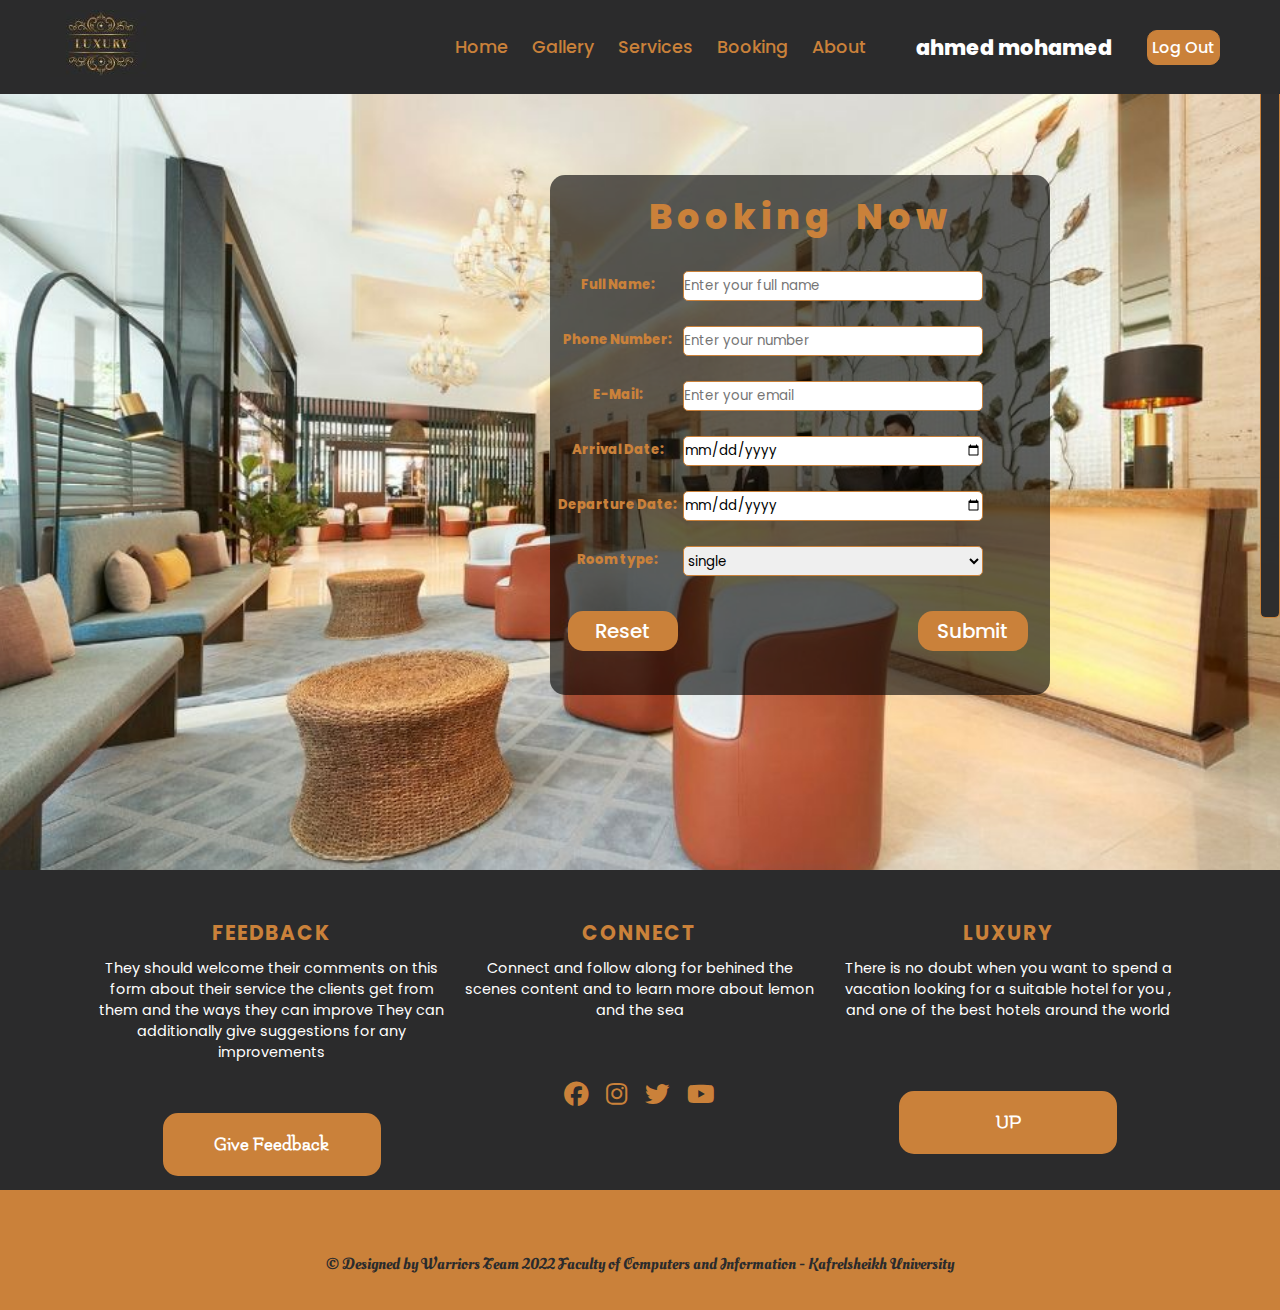
<file: booking.html>
<!DOCTYPE html>
<html lang="en">
  <head>
    <meta charset="UTF-8" />
    <meta name="viewport" content="width=device-width, initial-scale=1.0" />
    <link
      rel="stylesheet"
      href="https://cdnjs.cloudflare.com/ajax/libs/font-awesome/6.1.1/css/all.min.css"
    />
    <link rel="stylesheet" href="css/booking.css" />
    <title>Luxury</title>
  </head>
  <body>
    <header>
      <a class="logo" href="index.html"
        ><img src="images/logo.jpg" alt="Logo"
      /></a>
      <nav class="navigation">
        <a href="index.html">Home</a>
        <a href="index.html">Gallery</a>
        <a href="index.html">Services</a>
        <a href="#">Booking</a>
        <a href="about.html">About</a>
      </nav>
      <label class="user-name">ahmed mohamed</label>
      <button class="logout">Log Out</button></a>
    </header>
    <section class="master">
      <div class="container">
        <div class="booking-now">
          <div class="details">
            <h2>Booking Now</h2>
            <div class="booking-form">
              <form class="master-form">
                <div class="booking-form">
                  <label for="fname">Full Name: </label>
                  <input
                    type="text"
                    placeholder="Enter your full name"
                    id="fname"
                    class="fname"
                    name="fname"
                    required
                  />
                  <label for="number">Phone Number: </label>
                  <input
                    type="number"
                    placeholder="Enter your number"
                    id="number"
                    class="number"
                    name="number"
                    required
                  />
                  <label for="email">E-Mail: </label>
                  <input
                    type="email"
                    placeholder="Enter your email"
                    id="email"
                    class="email"
                    name="email"
                    required
                  />
                  <label for="arrival"> Arrival Date: </label>
                  <input
                    type="date"
                    placeholder="Enter your  Arrival date"
                    id="arrival"
                    class="arrival"
                    name="arrival"
                    required
                  />
                  <label for="departure"> Departure Date: </label>
                  <input
                    type="date"
                    placeholder="Enter your Departure date"
                    id="departure"
                    class="departure"
                    name="departure"
                    required
                  />
                  <label for="type">Room type:</label>
                  <select id="type" class="type">
                    <option value="single">single</option>
                    <option value="double">double</option>
                  </select>
                  <input class="reset" type="reset" value="Reset" />
                  <input class="submit" type="submit" value="Submit" />
                </div>
              </form>
            </div>
          </div>
        </div>
      </div>
    </section>
    <footer>
      <div class="footer-content">
        <h4>FEEDBACK</h4>
        <p>
          They should welcome their comments on this form about their service
          the clients get from them and the ways they can improve They can
          additionally give suggestions for any improvements
        </p>
        <div class="btn">
          <a class="feedback" href="feedback.html" target="blank"
            >Give Feedback</a
          >
        </div>
      </div>
      <div class="social-icons">
        <h4>CONNECT</h4>
        <p class="texxxt">
          Connect and follow along for behined the scenes content and to learn
          more about lemon and the sea
        </p>
        <div class="icons">
          <a href="https://www.facebook.com" target="blank"
            ><i class="fa-brands fa-facebook"></i
          ></a>
          <a href="https://www.instagram.com" target="blank"
            ><i class="fa-brands fa-instagram"></i
          ></a>
          <a href="https://twitter.com" target="blank"
            ><i class="fa-brands fa-twitter"></i
          ></a>
          <a href="https://www.youtube.com" target="blank"
            ><i class="fa-brands fa-youtube"></i
          ></a>
        </div>
      </div>
      <div class="lurx">
        <h4>LUXURY</h4>
        <p>
          There is no doubt when you want to spend a vacation looking for a
          suitable hotel for you , and one of the best hotels around the world
        </p>
        <div class="btn">
          <a class="hommme" href="#">UP</a>
        </div>
      </div>
    </footer>
    <footer class="footer">
      <div class="text">
        <p>
          &copy; Designed by Warriors Team 2022 Faculty of Computers and
          Information - Kafrelsheikh University
        </p>
      </div>
    </footer>
    <script src="js/jquery-3.6.0.min.js"></script>
    <script src="js/jquery.nicescroll.js"></script>
    <script>
      $("html").niceScroll({
        cursorcolor: "#2b2b2c",
        cursorwidth: "20px",
        cursorborder: "1px solid #ca813a",
        cursorborderradius: "5px",
      });
    </script>
  </body>
</html>
</file>
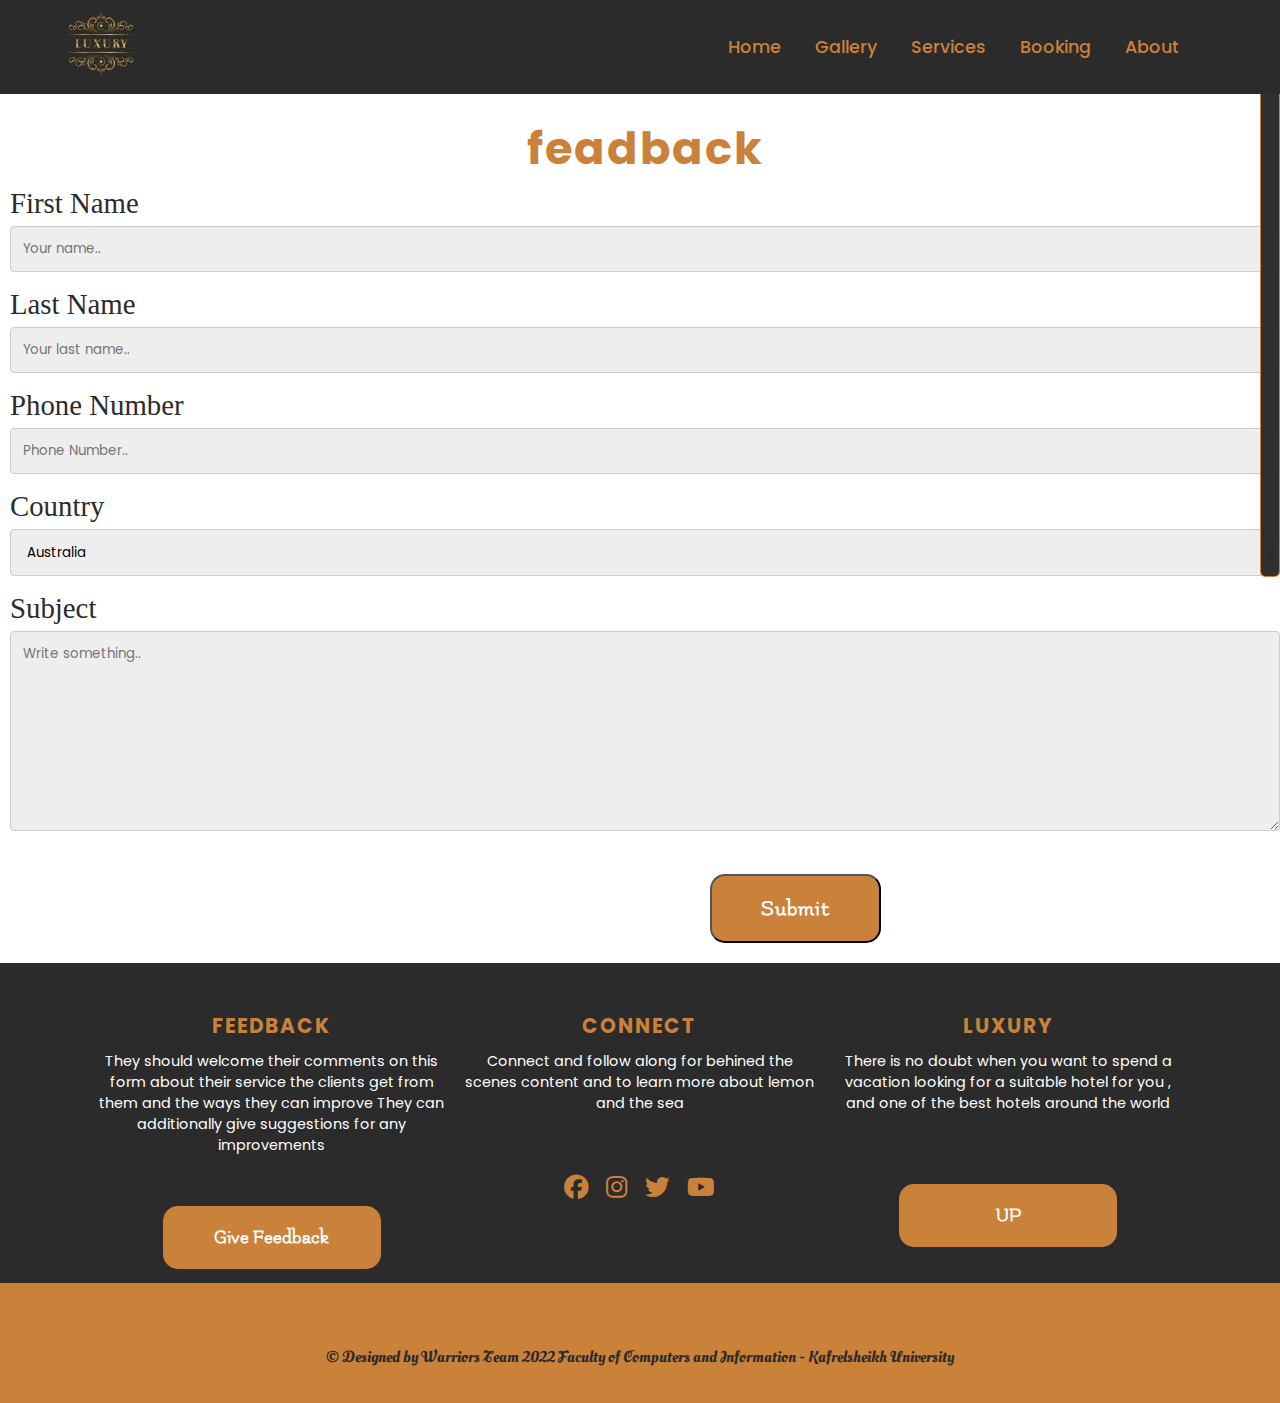
<file: feedback.html>
<!DOCTYPE html>
<html lang="en">
  <head>
    <meta charset="UTF-8" />
    <meta name="viewport" content="width=device-width, initial-scale=1.0" />
    <link
      rel="stylesheet"
      href="https://cdnjs.cloudflare.com/ajax/libs/font-awesome/6.1.1/css/all.min.css"
    />
    <link rel="stylesheet" href="css/feadback.css" />
    <title>Luxury</title>
  </head>
  <body>
    <header>
      <a class="logo" href="index.html"
        ><img src="images/logo.jpg" alt="Logo"
      /></a>
      <nav class="navigation">
        <a href="index.html">Home</a>
        <a href="index.html">Gallery</a>
        <a href="index.html">Services</a>
        <a href="booking.html">Booking</a>
        <a href="about.html">About</a>
      </nav>
    </header>
    <div class="container">
      <div class="feedback-form">
        <h3>feadback</h3>
        <label for="fname">First Name</label>
        <input
          type="text"
          id="fname"
          name="firstname"
          placeholder="Your name.."
        />
        <label for="lname">Last Name</label>
        <input
          type="text"
          id="lname"
          name="lastname"
          placeholder="Your last name.."
        />
        <label for="pnumber">Phone Number</label>
        <input
          type="text"
          id="pnumber"
          name="phone number"
          placeholder="Phone Number.."
        />
        <label for="country">Country</label>
        <select id="country" name="country">
          <option value="australia">Australia</option>
          <option value="canada">Canada</option>
          <option value="usa">USA</option>
          <option value="india">India</option>
          <option value="south africa">South Africa</option>
          <option value="russia">Russia</option>
          <option value="pakistan">Pakistan</option>
          <option value="bangladesh">Bangladesh</option>
          <option value="zimbawe">Zimbawe</option>
        </select>
        <label for="subject">Subject</label>
        <textarea
          id="subject"
          name="subject"
          placeholder="Write something.."
          style="height: 200px"
        ></textarea>
        <a href="feeback 2.html"
          ><input type="submit" class="button" value="Submit"
        /></a>
      </div>
    </div>
    <footer>
      <div class="footer-content">
        <h4>FEEDBACK</h4>
        <p>
          They should welcome their comments on this form about their service
          the clients get from them and the ways they can improve They can
          additionally give suggestions for any improvements
        </p>
        <div class="btn">
          <a class="feedback" href="#">Give Feedback</a>
        </div>
      </div>
      <div class="social-icons">
        <h4>CONNECT</h4>
        <p class="texxxt">
          Connect and follow along for behined the scenes content and to learn
          more about lemon and the sea
        </p>
        <div class="icons">
          <a href="https://www.facebook.com" target="blank"
            ><i class="fa-brands fa-facebook"></i
          ></a>
          <a href="https://www.instagram.com" target="blank"
            ><i class="fa-brands fa-instagram"></i
          ></a>
          <a href="https://twitter.com" target="blank"
            ><i class="fa-brands fa-twitter"></i
          ></a>
          <a href="https://www.youtube.com" target="blank"
            ><i class="fa-brands fa-youtube"></i
          ></a>
        </div>
      </div>
      <div class="lurx">
        <h4>LUXURY</h4>
        <p>
          There is no doubt when you want to spend a vacation looking for a
          suitable hotel for you , and one of the best hotels around the world
        </p>
        <div class="btn">
          <a class="hommme" href="#">UP</a>
        </div>
      </div>
    </footer>
    <footer class="footer">
      <div class="text">
        <p>
          &copy; Designed by Warriors Team 2022 Faculty of Computers and
          Information - Kafrelsheikh University
        </p>
      </div>
    </footer>
    <script src="js/jquery-3.6.0.min.js"></script>
    <script src="js/jquery.nicescroll.js"></script>
    <script>
      $("html").niceScroll({
        cursorcolor: "#2b2b2c",
        cursorwidth: "20px",
        cursorborder: "1px solid #ca813a",
        cursorborderradius: "5px",
      });
    </script>
  </body>
</html>
</file>
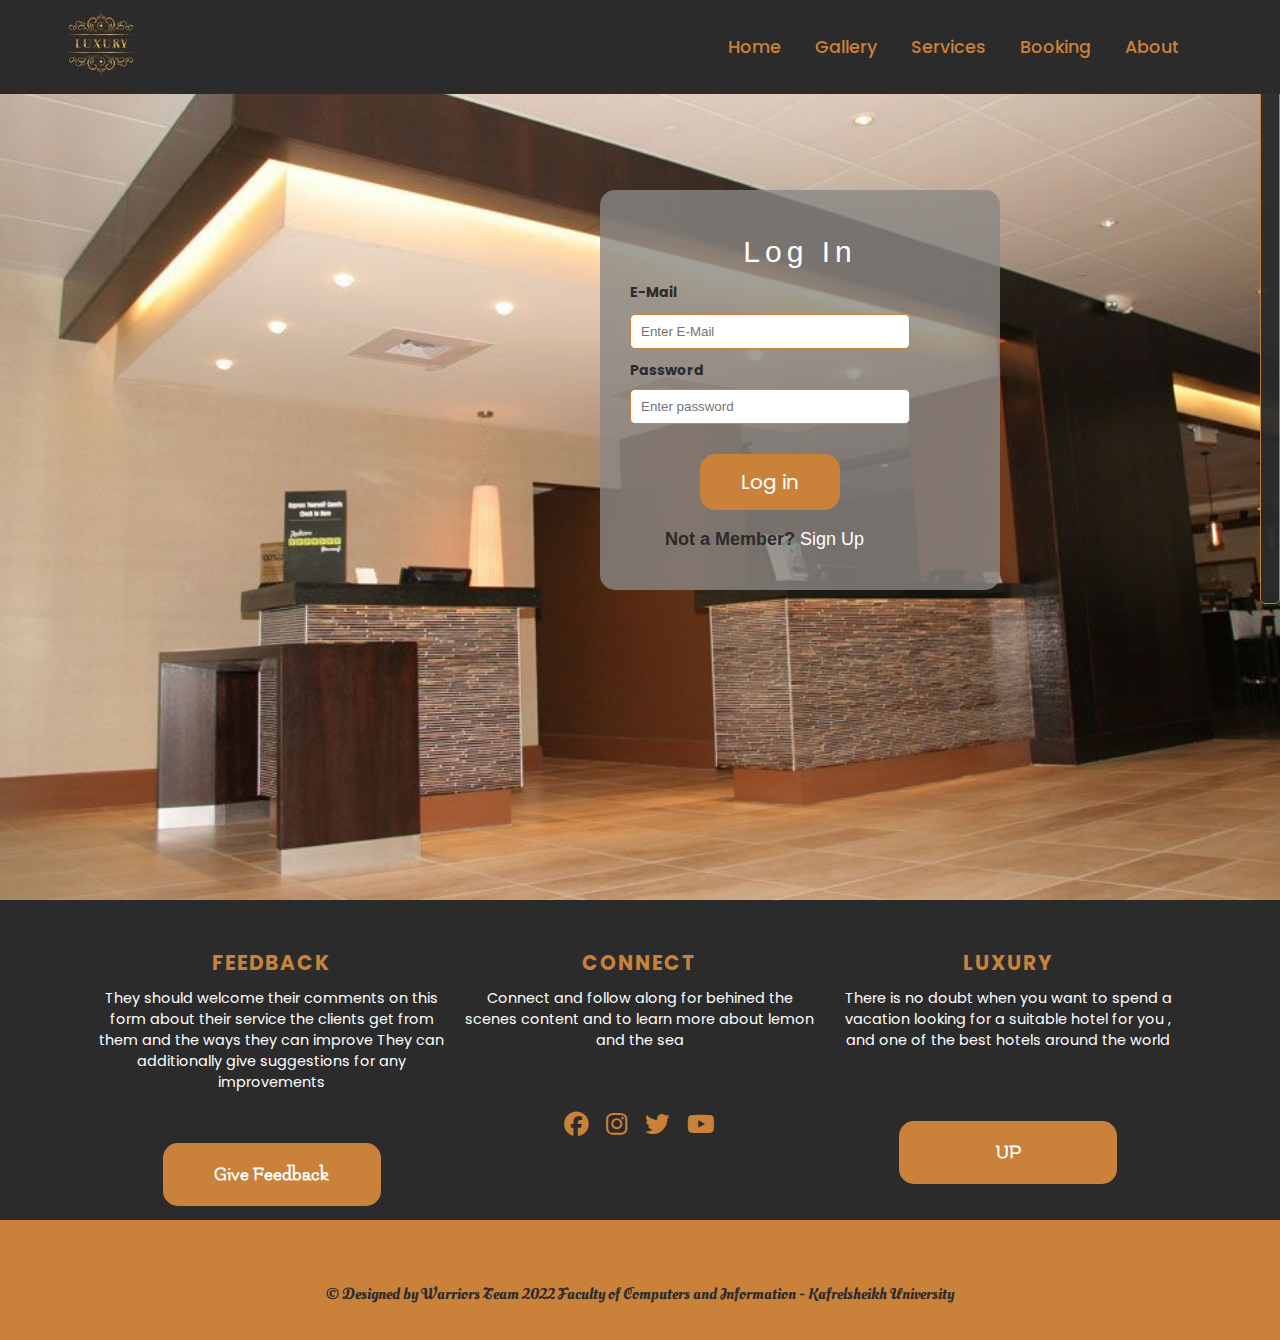
<file: login.html>
<!DOCTYPE html>
<html lang="en">
  <head>
    <meta charset="UTF-8" />
    <meta name="viewport" content="width=device-width, initial-scale=1.0" />
    <link
      rel="stylesheet"
      href="https://cdnjs.cloudflare.com/ajax/libs/font-awesome/6.1.1/css/all.min.css"
    />
    <link rel="stylesheet" href="css/login.css" />
    <title>Luxury</title>
  </head>
  <body>
    <header>
      <a class="logo" href="index.html"
        ><img src="images/logo.jpg" alt="Logo"
      /></a>
      <nav class="navigation">
        <a href="index.html">Home</a>
        <a href="index.html">Gallery</a>
        <a href="index.html">Services</a>
        <a href="booking.html">Booking</a>
        <a href="about.html">About</a>
      </nav>
    </header>
    <section class="class">
      <div class="loging">
        <div class="log">
          <h2>log in</h2>
          <div class="loging-form">
            <div class="logform">
              <label for="uname" class="label"><b>E-Mail</b></label>
              <input
                type="email"
                placeholder="Enter E-Mail"
                class="uname"
                name="uname"
                required
              />
              <label for="password" class="label"
                ><b class="pass">Password</b></label
              >
              <input
                type="password"
                placeholder="Enter password"
                class="password"
                name="password"
                required
              />
              <button type="submit" class="submit">Log in</button>
              <p>
                Not a Member?
                <span><a class="sign" href="signup.html">Sign Up</a></span>
              </p>
            </div>
          </div>
        </div>
      </div>
    </section>
    <footer>
      <div class="footer-content">
        <h4>FEEDBACK</h4>
        <p>
          They should welcome their comments on this form about their service
          the clients get from them and the ways they can improve They can
          additionally give suggestions for any improvements
        </p>
        <div class="btn">
          <a class="feedback" href="feedback.html" target="blank"
            >Give Feedback</a
          >
        </div>
      </div>
      <div class="social-icons">
        <h4>CONNECT</h4>
        <p class="texxxt">
          Connect and follow along for behined the scenes content and to learn
          more about lemon and the sea
        </p>
        <div class="icons">
          <a href="https://www.facebook.com" target="blank"
            ><i class="fa-brands fa-facebook"></i
          ></a>
          <a href="https://www.instagram.com" target="blank"
            ><i class="fa-brands fa-instagram"></i
          ></a>
          <a href="https://twitter.com" target="blank"
            ><i class="fa-brands fa-twitter"></i
          ></a>
          <a href="https://www.youtube.com" target="blank"
            ><i class="fa-brands fa-youtube"></i
          ></a>
        </div>
      </div>
      <div class="lurx">
        <h4>LUXURY</h4>
        <p>
          There is no doubt when you want to spend a vacation looking for a
          suitable hotel for you , and one of the best hotels around the world
        </p>
        <div class="btn">
          <a class="hommme" href="#">UP</a>
        </div>
      </div>
    </footer>
    <footer class="footer">
      <div class="text">
        <p>
          &copy; Designed by Warriors Team 2022 Faculty of Computers and
          Information - Kafrelsheikh University
        </p>
      </div>
    </footer>
    <script src="js/jquery-3.6.0.min.js"></script>
    <script src="js/jquery.nicescroll.js"></script>
    <script>
      $("html").niceScroll({
        cursorcolor: "#2b2b2c",
        cursorwidth: "20px",
        cursorborder: "1px solid #ca813a",
        cursorborderradius: "5px",
      });
    </script>
  </body>
</html>
</file>
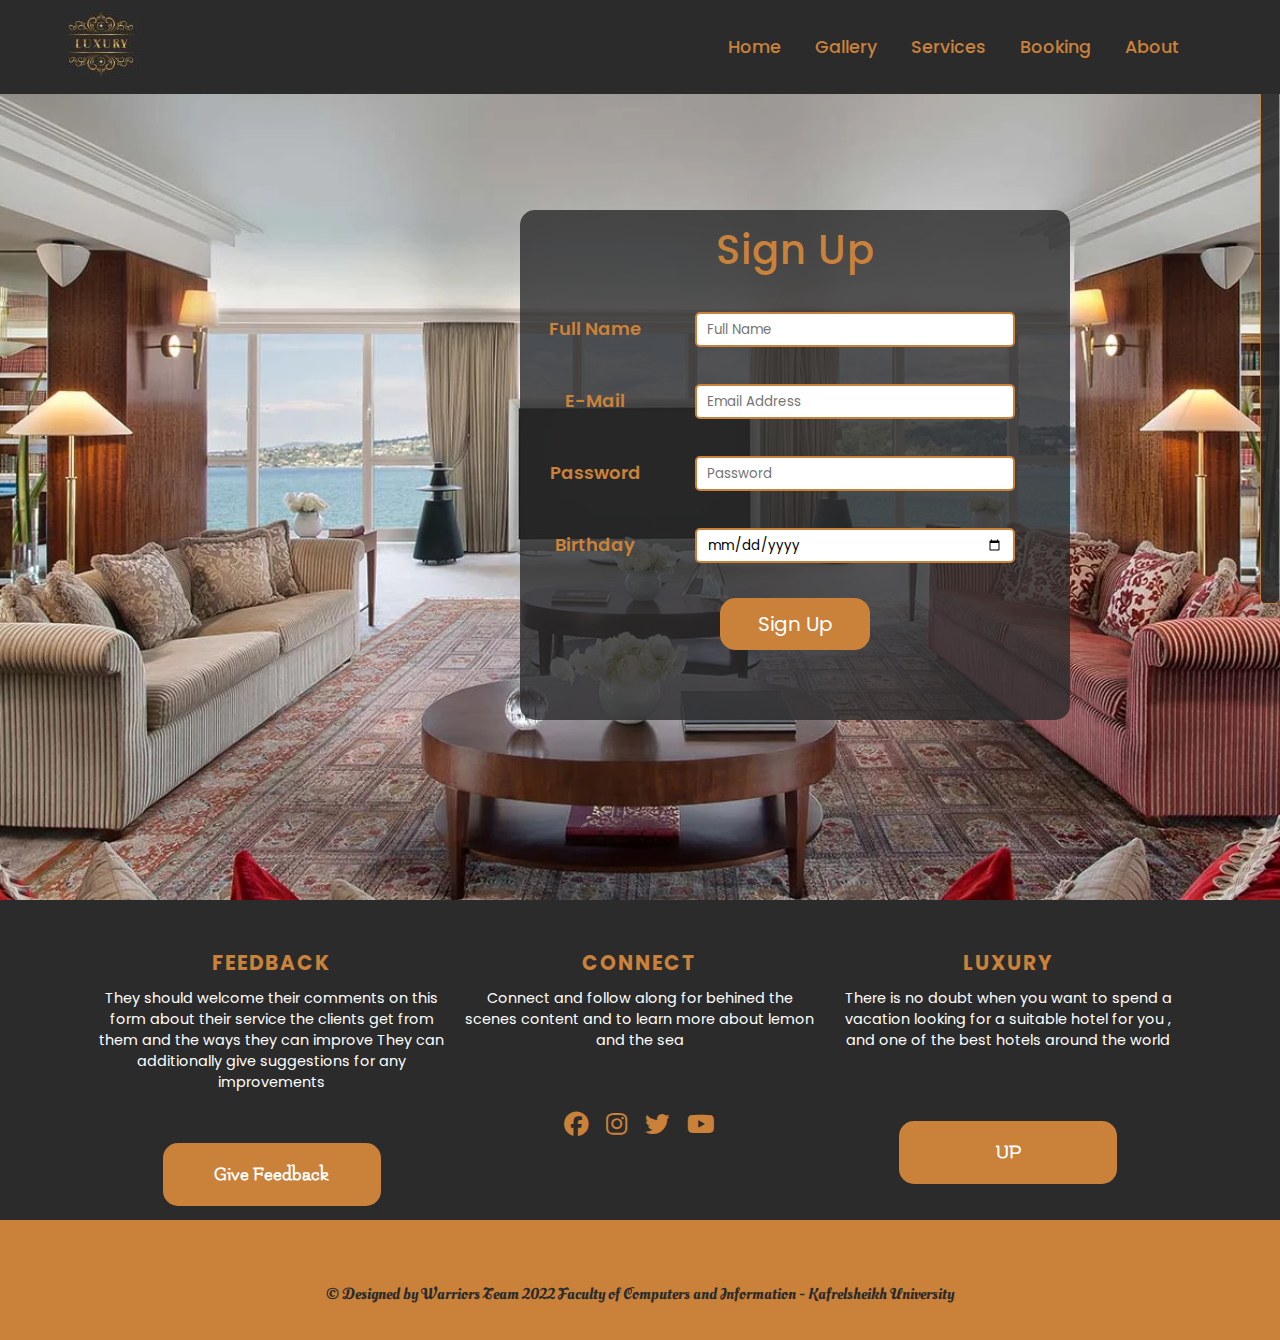
<file: signup.html>
<!DOCTYPE html>
<html lang="en">
  <head>
    <meta charset="UTF-8" />
    <meta name="viewport" content="width=device-width, initial-scale=1.0" />
    <link
      rel="stylesheet"
      href="https://cdnjs.cloudflare.com/ajax/libs/font-awesome/6.1.1/css/all.min.css"
    />
    <link rel="stylesheet" href="css/signup.css" />
    <title>Luxury</title>
  </head>
  <body>
    <header>
      <a class="logo" href="index.html"
        ><img src="images/logo.jpg" alt="Logo"
      /></a>
      <nav class="navigation">
        <a href="index.html">Home</a>
        <a href="index.html">Gallery</a>
        <a href="index.html">Services</a>
        <a href="booking.html">Booking</a>
        <a href="about.html">About</a>
      </nav>
    </header>
    <section class="sign-up">
      <div class="register">
        <h1>Sign Up</h1>
        <div class="form">
          <label for="fname">Full Name</label>
          <input
            type="text"
            id="fname"
            class="name"
            placeholder="Full Name"
            required
          />
          <label for="email">E-Mail</label>
          <input
            type="email"
            id="email"
            class="email"
            placeholder="Email Address"
            required
          />
          <label for="password">Password</label>
          <input
            type="password"
            id="password"
            class="password"
            placeholder="Password"
            required
          />
          <label for="date">Birthday</label>
          <input type="date" id="date" class="date" required />
          <button type="submit" class="submit">Sign Up</button>
        </div>
      </div>
    </section>
    <footer>
      <div class="footer-content">
        <h4>FEEDBACK</h4>
        <p>
          They should welcome their comments on this form about their service
          the clients get from them and the ways they can improve They can
          additionally give suggestions for any improvements
        </p>
        <div class="btn">
          <a class="feedback" href="feedback.html" target="blank"
            >Give Feedback</a
          >
        </div>
      </div>
      <div class="social-icons">
        <h4>CONNECT</h4>
        <p class="texxxt">
          Connect and follow along for behined the scenes content and to learn
          more about lemon and the sea
        </p>
        <div class="icons">
          <a href="https://www.facebook.com" target="blank"
            ><i class="fa-brands fa-facebook"></i
          ></a>
          <a href="https://www.instagram.com" target="blank"
            ><i class="fa-brands fa-instagram"></i
          ></a>
          <a href="https://twitter.com" target="blank"
            ><i class="fa-brands fa-twitter"></i
          ></a>
          <a href="https://www.youtube.com" target="blank"
            ><i class="fa-brands fa-youtube"></i
          ></a>
        </div>
      </div>
      <div class="lurx">
        <h4>LUXURY</h4>
        <p>
          There is no doubt when you want to spend a vacation looking for a
          suitable hotel for you , and one of the best hotels around the world
        </p>
        <div class="btn">
          <a class="hommme" href="#">UP</a>
        </div>
      </div>
    </footer>
    <footer class="footer">
      <div class="text">
        <p>
          &copy; Designed by Warriors Team 2022 Faculty of Computers and
          Information - Kafrelsheikh University
        </p>
      </div>
    </footer>
    <script src="js/jquery-3.6.0.min.js"></script>
    <script src="js/jquery.nicescroll.js"></script>
    <script>
      $("html").niceScroll({
        cursorcolor: "#2b2b2c",
        cursorwidth: "20px",
        cursorborder: "1px solid #ca813a",
        cursorborderradius: "5px",
      });
    </script>
  </body>
</html>
</file>
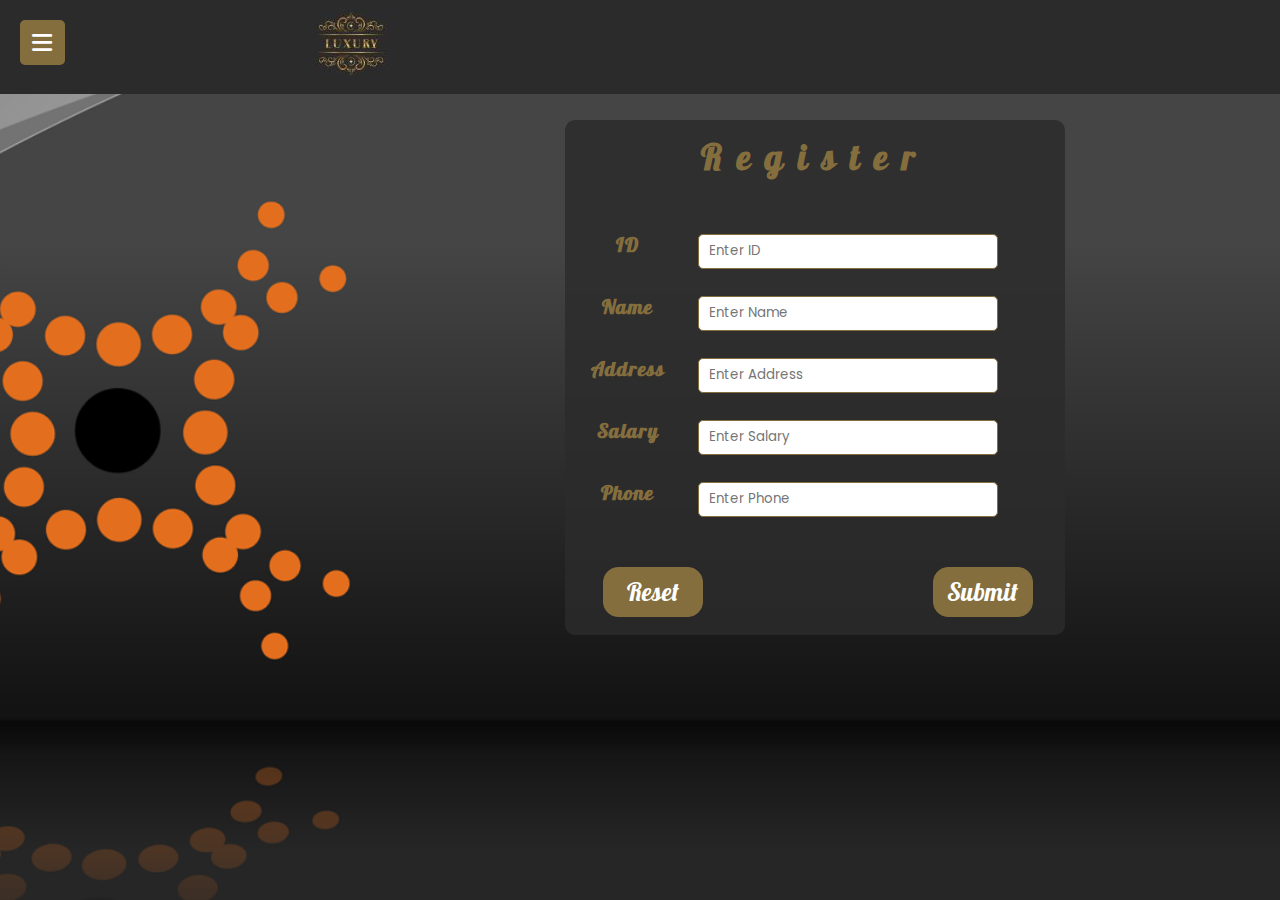
<file: admin/add.html>
<!DOCTYPE html>
<html lang="en">
  <head>
    <meta charset="UTF-8" />
    <meta name="viewport" content="width=device-width, initial-scale=1.0" />
    <link
      rel="stylesheet"
      href="https://cdnjs.cloudflare.com/ajax/libs/font-awesome/6.1.1/css/all.min.css"
    />
    <link rel="stylesheet" href="css/add.css" />
    <title>Luxury</title>
  </head>
  <body>
    <header>
      <a class="logo" href="admin.html"
        ><img src="images/logo.jpg" alt="Logo"
      /></a>
    </header>
    <div class="wrapper">
      <input type="checkbox" id="btn" hidden />
      <label for="btn" class="menu-btn">
        <i class="fas fa-bars"></i>
        <i class="fas fa-times"></i>
      </label>
      <nav id="sidebar">
        <div class="title">Luxury</div>
        <ul class="list-items">
          <li>
            <a href="clients.html"><i class="fa-solid fa-users"></i>Clients</a>
          </li>
          <li>
            <a href="employees.html"
              ><i class="fa-solid fa-user-tie"></i>Employees</a
            >
          </li>
          <li>
            <a href="feedback.html"
              ><i class="fa-solid fa-comment"></i>Feedback</a
            >
          </li>
          <div class="icons">
            <a href="https://www.facebook.com" target="blank"
              ><i class="fa-brands fa-facebook"></i
            ></a>
            <a href="https://www.instagram.com" target="blank"
              ><i class="fa-brands fa-instagram"></i
            ></a>
            <a href="https://twitter.com" target="blank"
              ><i class="fa-brands fa-twitter"></i
            ></a>
            <a href="https://www.youtube.com" target="blank"
              ><i class="fa-brands fa-youtube"></i
            ></a>
          </div>
        </ul>
      </nav>
    </div>
    <section class="class">
      <div class="container">
        <div class="booking-now">
          <div class="details">
            <h2>Register</h2>
            <div class="booking-form">
              <form class="master-form">
                <div class="booking-form">
                  <label for="id">ID</label>
                  <input
                    type="number"
                    placeholder="Enter ID"
                    id="id"
                    class="id"
                    name="id"
                    required
                  />
                  <label for="name">Name</label>
                  <input
                    type="text"
                    placeholder="Enter Name"
                    id="name"
                    class="name"
                    name="name"
                    required
                  />
                  <label for="address">Address</label>
                  <input
                    type="text"
                    placeholder="Enter Address"
                    id="address"
                    class="address"
                    name="address"
                    required
                  />
                  <label for="salary">Salary</label>
                  <input
                    type="number"
                    placeholder="Enter Salary"
                    id="salary"
                    class="salary"
                    name="salary"
                    required
                  />
                  <label for="phone">Phone</label>
                  <input
                    type="number"
                    placeholder="Enter Phone"
                    id="phone"
                    class="phone"
                    name="phone"
                    required
                  />
                  <input id="reset" class="reset" type="reset" value="Reset" />
                  <input
                    id="submit"
                    class="submit"
                    type="submit"
                    value="Submit"
                  />
                </div>
              </form>
            </div>
          </div>
        </div>
      </div>
    </section>
  </body>
</html>
</file>
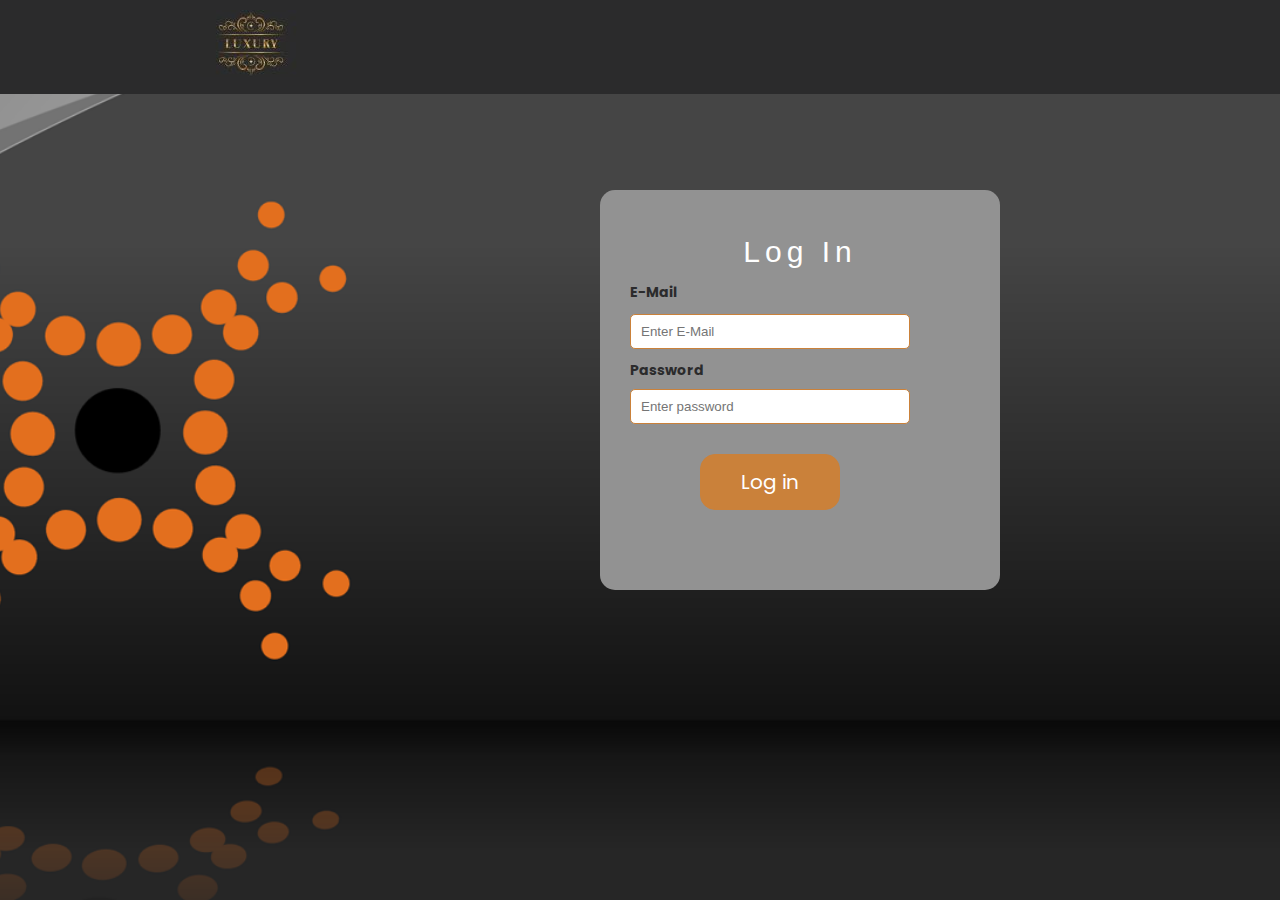
<file: admin/log_in.html>
<!DOCTYPE html>
<html lang="en">
  <head>
    <meta charset="UTF-8" />
    <meta name="viewport" content="width=device-width, initial-scale=1.0" />
    <link
      rel="stylesheet"
      href="https://cdnjs.cloudflare.com/ajax/libs/font-awesome/6.1.1/css/all.min.css"
    />
    <link rel="stylesheet" href="css/log_in.css" />
    <title>Luxury</title>
  </head>
  <body>
    <header>
      <a class="logo" href="#"><img src="images/logo.jpg" alt="Logo" /></a>
    </header>
    <section class="class">
      <div class="loging">
        <div class="log">
          <h2>log in</h2>
          <div class="loging-form">
            <div class="logform">
              <label for="uname" class="label"><b>E-Mail</b></label>
              <input
                type="email"
                placeholder="Enter E-Mail"
                class="uname"
                name="uname"
                required
              />
              <label for="password" class="label"
                ><b class="pass">Password</b></label
              >
              <input
                type="password"
                placeholder="Enter password"
                class="password"
                name="password"
                required
              />
              <button type="submit" class="submit">Log in</button>
            </div>
          </div>
        </div>
      </div>
    </section>
  </body>
</html>
</file>
<file: css/booking.css>
@import url("https://fonts.googleapis.com/css2?family=Cairo&family=Poppins:ital,wght@0,100;0,200;0,300;0,400;0,500;0,600;0,700;0,800;0,900;1,100;1,200;1,300;1,400;1,500;1,600;1,700;1,800;1,900&display=swap");
@import url("https://fonts.googleapis.com/css2?family=Flamenco:wght@300;400&family=Poppins:ital,wght@0,100;0,200;0,300;0,400;0,500;0,600;0,700;0,800;0,900;1,100;1,200;1,300;1,400;1,500;1,600;1,700;1,800;1,900&display=swap");
@import url("https://fonts.googleapis.com/css2?family=Flamenco:wght@300;400&family=Lobster&family=Oleo+Script+Swash+Caps:wght@400;700&family=Poppins:ital,wght@0,100;0,200;0,300;0,400;0,500;0,600;0,700;0,800;0,900;1,100;1,200;1,300;1,400;1,500;1,600;1,700;1,800;1,900&family=Rubik+Wet+Paint&display=swap");

* {
  font-family: "Poppins", sans-serif;
  margin: 0;
  padding: 0;
  box-sizing: border-box;
}

header {
  background-color: #2b2b2c;
  width: 100%;
  position: fixed;
  z-index: 999;
  display: flex;
  justify-content: space-between;
  align-items: center;
  padding: 10px 200px;
}

.logo {
  margin-left: -150px;
}

.navigation {
  margin-right: -115px;
}

.navigation a {
  text-decoration: none;
  color: #ca813a;
  font-size: 0.69em;
  font-weight: 500;
  padding: 10px;
}

.navigation a:hover {
  color: #fff;
}

.user-name {
  color: #fff;
  min-width: 133px;
  position: relative;
  font-size: 0.7em;
  left: 22px;
}

.logout {
  color: #fff;
  background: #ca813a;
  border: 1px solid #ca813a;
  border-radius: 10px;
  padding: 4px;
  font-weight: 500;
  font-size: 0.6em;
  margin-right: -195px;
}

section {
  padding: 100px;
}

.master {
  background-image: url(../images/booking.jpg);
  background-size: cover;
  background-position: center;
  background-attachment: fixed;
}

.booking-now {
  background: rgba(0, 0, 0, 0.61);
  border-radius: 15px;
  text-align: center;
  width: 400px;
  height: 450px;
  margin: 75px -65px;
}

.details h2 {
  font-size: 30px;
  font-weight: 800;
  color: #ca813a;
  margin-bottom: 0.8em;
  padding-top: 15px;
  word-spacing: 10px;
  letter-spacing: 5px;
}

.booking-form {
  width: 50%;
}

label {
  position: relative;
  left: 5px;
  color: #ca813a;
  font-weight: 800;
  font-size: 10px;
}

.fname,
.number,
.email,
.arrival,
.departure,
.type {
  border: 1px solid #ca813a;
  border-radius: 5px;
  margin-left: 10em;
  width: 215px;
  height: 25px;
  position: relative;
  bottom: 20px;
}

.reset,
.submit {
  position: relative;
  width: 80px;
  height: 40px;
  border: #ca813a;
  border-radius: 15px;
  color: white;
  font-size: 15px;
  font-weight: 500;
  background-color: #ca813a;
  transition: 0.7s ease;
}

.reset {
  left: 10px;
  top: 10px;
}

.submit {
  left: 285px;
  top: -30px;
}

.reset:hover,
.submit:hover {
  color: #ca813a;
  background-color: #fff;
  transform: scale(1.1);
}

footer {
  background-color: #2b2b2c;
  color: #fff;
  padding-top: 3em;
  display: flex;
  justify-content: center;
  text-align: center;
  width: 100%;
  height: 320px;
}

.footer-content,
.social-icons,
.lurx {
  width: 28%;
  margin-right: 10px;
  font-size: 0.6em;
}

.footer-content {
  margin-left: 10px;
}

footer h4 {
  color: #ca813a;
  letter-spacing: 2px;
  margin-bottom: 10px;
  font-size: 1em;
}

footer p {
  margin-bottom: 20px;
}

.feedback,
.hommme {
  font-family: "Flamenco", cursive;
  color: #fff;
  background-color: #ca813a;
  border: 2px solid #ca813a;
  text-decoration: none;
  font-size: 1.1em;
  font-weight: 600;
  display: inline-block;
  padding: 0.9375em 2.1875em;
  border-radius: 15px;
  width: 117px;
  margin-top: 20px;
  transition: 0.7s ease;
}

.feedback {
  margin-top: 30px;
}

.feedback:hover,
.hommme:hover {
  transform: scale(1.1);
  color: #ca813a;
  background-color: #fff;
}

.icons {
  display: inline-block;
}

footer .social-icons a {
  color: #ca813a;
  font-size: 1.7em;
  margin: 7px;
  display: inline-block;
  margin-top: 35px;
  transition: 0.7s ease;
}

footer .social-icons a:hover {
  color: #fff;
  transform: scale(1.1);
}

footer.footer {
  background-color: #ca813a;
  height: 120px;
  align-items: center;
}

.text p {
  color: #2b2b2c;
  font-family: "Oleo Script Swash Caps", cursive;
  font-size: 0.7em;
}

@media (max-width: 648px) {
  .logo {
    margin-left: -210px;
  }

  .navigation {
    margin-right: -20px;
  }

  .navigation a {
    padding: 3px;
  }
}

@media (min-width: 648px) and (max-width: 768px) {
  .navigation {
    margin-right: -20px;
  }

  .user-name {
    left: 25px;
  }

  .logout {
    margin-right: -180px;
  }

  .booking-now {
    margin: 75px 50px;
  }
}

@media (min-width: 768px) {
  .user-name {
    left: 95px;
  }

  .booking-now {
    margin: 75px 100px;
  }

  footer p {
    margin-bottom: 20px;
  }
}

@media (min-width: 992px) {
  .navigation {
    margin-right: -300px;
  }

  .navigation a {
    font-size: 1em;
  }

  .user-name {
    left: 155px;
    font-size: 1.1em;
  }

  .logout {
    font-size: 0.8em;
    margin-right: -175px;
  }

  .booking-now {
    width: 450px;
    height: 480px;
    margin: 75px 200px;
  }

  .details h2 {
    font-size: 33px;
  }

  label {
    font-size: 12px;
  }

  .fname,
  .number,
  .email,
  .arrival,
  .departure,
  .type {
    width: 270px;
    height: 28px;
    bottom: 25px;
  }

  .reset,
  .submit {
    width: 85px;
    font-size: 17px;
  }

  .submit {
    left: 325px;
  }

  .footer-content,
  .social-icons,
  .lurx {
    font-size: 0.8em;
  }

  footer h4 {
    font-size: 1.2em;
  }

  .feedback,
  .hommme {
    font-size: 1.3em;
    width: 181px;
    margin-top: 50px;
  }
  .feedback {
    margin-top: 30px;
  }

  .text p {
    font-size: 0.9em;
  }
}

@media (min-width: 1200px) {
  .navigation {
    margin-right: -515px;
  }

  .navigation a {
    font-size: 1.1em;
  }

  .user-name {
    left: 260px;
    font-size: 1.3em;
  }

  .logout {
    margin-right: -140px;
    font-size: 1em;
  }

  .booking-now {
    width: 500px;
    height: 520px;
    margin: 75px 450px;
  }

  .details h2 {
    font-size: 35px;
  }

  label {
    font-size: 13px;
  }

  .fname,
  .number,
  .email,
  .arrival,
  .departure,
  .type {
    width: 300px;
    height: 30px;
  }

  .reset,
  .submit {
    width: 110px;
    font-size: 20px;
  }

  .submit {
    left: 360px;
  }

  .footer-content,
  .social-icons,
  .lurx {
    font-size: 0.9em;
  }

  footer h4 {
    font-size: 1.4em;
  }

  .feedback,
  .hommme {
    font-size: 1.4em;
    width: 218px;
  }

  .text p {
    font-size: 1em;
  }
}
</file>
<file: css/feadback.css>
@import url("https://fonts.googleapis.com/css2?family=Cairo&family=Poppins:ital,wght@0,100;0,200;0,300;0,400;0,500;0,600;0,700;0,800;0,900;1,100;1,200;1,300;1,400;1,500;1,600;1,700;1,800;1,900&display=swap");
@import url("https://fonts.googleapis.com/css2?family=Flamenco:wght@300;400&family=Poppins:ital,wght@0,100;0,200;0,300;0,400;0,500;0,600;0,700;0,800;0,900;1,100;1,200;1,300;1,400;1,500;1,600;1,700;1,800;1,900&display=swap");
@import url("https://fonts.googleapis.com/css2?family=Flamenco:wght@300;400&family=Lobster&family=Oleo+Script+Swash+Caps:wght@400;700&family=Poppins:ital,wght@0,100;0,200;0,300;0,400;0,500;0,600;0,700;0,800;0,900;1,100;1,200;1,300;1,400;1,500;1,600;1,700;1,800;1,900&family=Rubik+Wet+Paint&display=swap");

* {
  font-family: "Poppins", sans-serif;
  margin: 0;
  padding: 0;
  box-sizing: border-box;
}

header {
  background-color: #2b2b2c;
  width: 100%;
  position: fixed;
  z-index: 999;
  display: flex;
  justify-content: space-between;
  align-items: center;
  padding: 10px 200px;
}

.logo {
  margin-left: -150px;
}

.navigation {
  margin-right: -115px;
}

.navigation a {
  text-decoration: none;
  color: #ca813a;
  font-size: 0.8em;
  font-weight: 500;
  padding: 15px;
}

.navigation a:hover {
  color: #fff;
}

section {
  padding: 100px;
}

.container {
  display: flex;
  padding-left: 10px;
}

.container h3 {
  display: flex;
  justify-content: center;
  color: #ca813a;
  font-size: 2.2em;
  letter-spacing: 2px;
  margin-top: 115px;
  margin-bottom: 5px;
}

label {
  font-size: 1.2em;
  color: #2b2b2c;
  font-family: ui-sans-serif;
}

input[type="text"],
select,
textarea {
  width: 100%;
  padding: 12px;
  border: 1px solid #ccc;
  border-radius: 4px;
  margin-top: 6px;
  margin-bottom: 16px;
  background-color: #eee;
}

input[type="submit"] {
  font-family: "Flamenco", cursive;
  color: #fff;
  background-color: #ca813a;
  padding: 0.9375em 2.1875em;
  letter-spacing: 1px;
  border-radius: 15px;
  margin: 20px 40px;
  font-weight: 600;
  font-size: 1em;
  margin-left: 170px;
  transition: 0.7s ease;
}

input[type="submit"]:hover {
  transform: scale(1.1);
  background-color: #2b2b2c;
}

footer {
  background-color: #2b2b2c;
  color: #fff;
  padding-top: 3em;
  display: flex;
  justify-content: center;
  text-align: center;
  width: 100%;
  height: 320px;
}

.footer-content,
.social-icons,
.lurx {
  width: 28%;
  margin-right: 10px;
  font-size: 0.6em;
}

.footer-content {
  margin-left: 10px;
}

footer h4 {
  color: #ca813a;
  letter-spacing: 2px;
  margin-bottom: 10px;
  font-size: 1em;
}

footer p {
  margin-bottom: 20px;
}

.feedback,
.hommme {
  font-family: "Flamenco", cursive;
  color: #fff;
  background-color: #ca813a;
  border: 2px solid #ca813a;
  text-decoration: none;
  font-size: 1.1em;
  font-weight: 600;
  display: inline-block;
  padding: 0.9375em 2.1875em;
  border-radius: 15px;
  width: 117px;
  margin-top: 20px;
  transition: 0.7s ease;
}

.feedback {
  margin-top: 30px;
}

.feedback:hover,
.hommme:hover {
  transform: scale(1.1);
  color: #ca813a;
  background-color: #fff;
}

.icons {
  display: inline-block;
}

footer .social-icons a {
  color: #ca813a;
  font-size: 1.7em;
  margin: 7px;
  display: inline-block;
  margin-top: 35px;
  transition: 0.7s ease;
}

footer .social-icons a:hover {
  color: #fff;
  transform: scale(1.1);
}

footer.footer {
  background-color: #ca813a;
  height: 120px;
  align-items: center;
}

.text p {
  color: #2b2b2c;
  font-family: "Oleo Script Swash Caps", cursive;
  font-size: 0.7em;
}

@media (max-width: 648px) {
  .navigation {
    margin-right: -175px;
  }

  .navigation a {
    padding: 3px;
  }
}

@media (min-width: 648px) and (max-width: 768px) {
  input[type="submit"] {
    margin-left: 255px;
  }
}

@media (min-width: 768px) {
  input[type="submit"] {
    margin-left: 300px;
  }

  footer p {
    margin-bottom: 20px;
  }
}

@media (min-width: 992px) {
  .navigation a {
    font-size: 1em;
  }

  .container h3 {
    font-size: 2.5em;
  }

  label {
    font-size: 1.5em;
  }

  input[type="submit"] {
    font-size: 1.2em;
    margin-left: 420px;
  }

  .footer-content,
  .social-icons,
  .lurx {
    font-size: 0.8em;
  }

  footer h4 {
    font-size: 1.2em;
  }

  .feedback,
  .hommme {
    font-size: 1.3em;
    width: 181px;
    margin-top: 50px;
  }

  .feedback {
    margin-top: 30px;
  }

  .text p {
    font-size: 0.9em;
  }
}

@media (min-width: 1200px) {
  .navigation a {
    font-size: 1.1em;
  }

  .container h3 {
    font-size: 2.8em;
  }

  label {
    font-size: 1.8em;
  }

  input[type="submit"] {
    font-size: 1.4em;
    margin-left: 700px;
  }

  .footer-content,
  .social-icons,
  .lurx {
    font-size: 0.9em;
  }

  footer h4 {
    font-size: 1.4em;
  }

  .feedback,
  .hommme {
    font-size: 1.4em;
    width: 218px;
  }

  .text p {
    font-size: 1em;
  }
}
</file>
<file: css/login.css>
@import url("https://fonts.googleapis.com/css2?family=Cairo&family=Poppins:ital,wght@0,100;0,200;0,300;0,400;0,500;0,600;0,700;0,800;0,900;1,100;1,200;1,300;1,400;1,500;1,600;1,700;1,800;1,900&display=swap");
@import url("https://fonts.googleapis.com/css2?family=Flamenco:wght@300;400&family=Poppins:ital,wght@0,100;0,200;0,300;0,400;0,500;0,600;0,700;0,800;0,900;1,100;1,200;1,300;1,400;1,500;1,600;1,700;1,800;1,900&display=swap");
@import url("https://fonts.googleapis.com/css2?family=Flamenco:wght@300;400&family=Lobster&family=Oleo+Script+Swash+Caps:wght@400;700&family=Poppins:ital,wght@0,100;0,200;0,300;0,400;0,500;0,600;0,700;0,800;0,900;1,100;1,200;1,300;1,400;1,500;1,600;1,700;1,800;1,900&family=Rubik+Wet+Paint&display=swap");

* {
  font-family: "Poppins", sans-serif;
  margin: 0;
  padding: 0;
  box-sizing: border-box;
}

header {
  background-color: #2b2b2c;
  width: 100%;
  position: fixed;
  z-index: 999;
  display: flex;
  justify-content: space-between;
  align-items: center;
  padding: 10px 200px;
}

.logo {
  margin-left: -150px;
}

.navigation {
  margin-right: -115px;
}

.navigation a {
  text-decoration: none;
  color: #ca813a;
  font-size: 0.8em;
  font-weight: 500;
  padding: 15px;
}

.navigation a:hover {
  color: #fff;
}

section {
  padding: 100px;
}

.class {
  min-height: 100vh;
  background-image: url(../images/login.jpg);
  background-size: cover;
  background-position: center;
  background-attachment: fixed;
}

.loging {
  padding: 2.8em 0;
  background: rgb(137 135 133 / 0.8);
  border-radius: 15px;
  margin-top: 90px;
  margin-left: 450px;
  width: 300px;
}

.log h2 {
  text-align: center;
  color: #fff;
  text-transform: capitalize;
  letter-spacing: 5px;
  margin-bottom: 50px;
  font-size: 20px;
  font-weight: 500;
  font-family: "Trebuchet MS", "Lucida Sans Unicode", "Lucida Grande",
    "Lucida Sans", Arial, sans-serif;
}

.logform {
  width: 70%;
}

.label {
  position: relative;
  left: 30px;
  bottom: 40px;
  color: #2b2b2c;
  font-size: 12px;
}

.pass {
  position: relative;
  top: 18px;
}

.password {
  position: relative;
  top: -15px;
}

.uname,
.password {
  border: 1px solid #ca813a;
  border-radius: 5px;
  position: relative;
  font-family: "Trebuchet MS", "Lucida Sans Unicode", "Lucida Grande",
    "Lucida Sans", Arial, sans-serif;
  left: 30px;
  bottom: 30px;
  padding: 10px;
  width: 100%;
  height: 35px;
}

.submit {
  color: #fff;
  border: 1px solid #ca813a;
  border-radius: 15px;
  position: relative;
  top: 15px;
  padding: 12px 20px;
  background-color: #ca813a;
  font-size: 14px;
  margin-left: 100px;
}

.logform p {
  color: #2b2b2c;
  position: relative;
  bottom: -30px;
  left: 65px;
  font-family: "Trebuchet MS", "Lucida Sans Unicode", "Lucida Grande",
    "Lucida Sans", Arial, sans-serif;
  font-size: 14px;
  font-weight: 800;
}

.sign {
  text-decoration: none;
  font-weight: 500;
  color: #fff;
  font-family: "Trebuchet MS", "Lucida Sans Unicode", "Lucida Grande",
    "Lucida Sans", Arial, sans-serif;
}

.sign:hover {
  color: #ca813a;
}

footer {
  background-color: #2b2b2c;
  color: #fff;
  padding-top: 3em;
  display: flex;
  justify-content: center;
  text-align: center;
  width: 100%;
  height: 320px;
}

.footer-content,
.social-icons,
.lurx {
  width: 28%;
  margin-right: 10px;
  font-size: 0.6em;
}

.footer-content {
  margin-left: 10px;
}

footer h4 {
  color: #ca813a;
  letter-spacing: 2px;
  margin-bottom: 10px;
  font-size: 1em;
}

footer p {
  margin-bottom: 20px;
}

.feedback,
.hommme {
  font-family: "Flamenco", cursive;
  color: #fff;
  background-color: #ca813a;
  border: 2px solid #ca813a;
  text-decoration: none;
  font-size: 1.1em;
  font-weight: 600;
  display: inline-block;
  padding: 0.9375em 2.1875em;
  border-radius: 15px;
  width: 117px;
  margin-top: 20px;
  transition: 0.7s ease;
}

.feedback {
  margin-top: 30px;
}

.feedback:hover,
.hommme:hover {
  transform: scale(1.1);
  color: #ca813a;
  background-color: #fff;
}

.icons {
  display: inline-block;
}

footer .social-icons a {
  color: #ca813a;
  font-size: 1.7em;
  margin: 7px;
  display: inline-block;
  margin-top: 35px;
  transition: 0.7s ease;
}

footer .social-icons a:hover {
  color: #fff;
  transform: scale(1.1);
}

footer.footer {
  background-color: #ca813a;
  height: 120px;
  align-items: center;
}

.text p {
  color: #2b2b2c;
  font-family: "Oleo Script Swash Caps", cursive;
  font-size: 0.7em;
}

@media (max-width: 648px) {
  .navigation {
    margin-right: -175px;
  }

  .navigation a {
    padding: 3px;
  }

  .loging {
    margin-left: 0;
  }
}

@media (min-width: 648px) and (max-width: 768px) {
  .loging {
    margin-left: 120px;
  }
}

@media (min-width: 768px) {
  .loging {
    margin-left: 280px;
  }

  footer p {
    margin-bottom: 20px;
  }
}

@media (min-width: 992px) {
  .navigation a {
    font-size: 1em;
  }

  .loging {
    width: 375px;
    height: 375px;
  }

  .log h2 {
    font-size: 25px;
  }

  .label {
    font-size: 13px;
  }

  .submit {
    width: 45%;
    font-size: 18px;
  }

  .logform p {
    font-size: 15px;
  }

  .footer-content,
  .social-icons,
  .lurx {
    font-size: 0.8em;
  }

  footer h4 {
    font-size: 1.2em;
  }

  .feedback,
  .hommme {
    font-size: 1.3em;
    width: 181px;
    margin-top: 50px;
  }

  .feedback {
    margin-top: 30px;
  }

  .text p {
    font-size: 0.9em;
  }
}

@media (min-width: 1200px) {
  .navigation a {
    font-size: 1.1em;
  }

  .loging {
    margin-left: 500px;
    width: 400px;
    height: 400px;
  }

  .log h2 {
    font-size: 30px;
  }

  .label {
    font-size: 14px;
  }

  .submit {
    width: 50%;
    font-size: 20px;
  }

  .logform p {
    font-size: 18px;
  }

  .footer-content,
  .social-icons,
  .lurx {
    font-size: 0.9em;
  }

  footer h4 {
    font-size: 1.4em;
  }

  .feedback,
  .hommme {
    font-size: 1.4em;
    width: 218px;
  }

  .text p {
    font-size: 1em;
  }
}
</file>
<file: css/signup.css>
@import url("https://fonts.googleapis.com/css2?family=Cairo&family=Poppins:ital,wght@0,100;0,200;0,300;0,400;0,500;0,600;0,700;0,800;0,900;1,100;1,200;1,300;1,400;1,500;1,600;1,700;1,800;1,900&display=swap");
@import url("https://fonts.googleapis.com/css2?family=Flamenco:wght@300;400&family=Poppins:ital,wght@0,100;0,200;0,300;0,400;0,500;0,600;0,700;0,800;0,900;1,100;1,200;1,300;1,400;1,500;1,600;1,700;1,800;1,900&display=swap");
@import url("https://fonts.googleapis.com/css2?family=Flamenco:wght@300;400&family=Lobster&family=Oleo+Script+Swash+Caps:wght@400;700&family=Poppins:ital,wght@0,100;0,200;0,300;0,400;0,500;0,600;0,700;0,800;0,900;1,100;1,200;1,300;1,400;1,500;1,600;1,700;1,800;1,900&family=Rubik+Wet+Paint&display=swap");

* {
  font-family: "Poppins", sans-serif;
  margin: 0;
  padding: 0;
  box-sizing: border-box;
}

header {
  background-color: #2b2b2c;
  width: 100%;
  position: fixed;
  z-index: 999;
  display: flex;
  justify-content: space-between;
  align-items: center;
  padding: 10px 200px;
}

.logo {
  margin-left: -150px;
}

.navigation {
  margin-right: -115px;
}

.navigation a {
  text-decoration: none;
  color: #ca813a;
  font-size: 0.8em;
  font-weight: 500;
  padding: 15px;
}

.navigation a:hover {
  color: #fff;
}

section {
  padding: 100px;
}

.sign-up {
  min-height: 100vh;
  display: flex;
  align-items: center;
  background: url(../images/signup.jpg) no-repeat;
  background-size: cover;
  background-position: center;
  background-attachment: fixed;
}

.register {
  background: #2b2b2ccc;
  text-align: center;
  border-radius: 15px;
  margin-top: 30px;
  margin-left: -55px;
  width: 400px;
  height: 465px;
}

.register h1 {
  color: #ca813a;
  letter-spacing: 1px;
  font-weight: 500;
  font-size: 25px;
  padding-top: 10px;
}

.form label {
  color: #ca813a;
  position: relative;
  top: 35px;
  right: 130px;
  font-weight: 600;
  font-size: 12px;
}

.name,
.email,
.password,
.date {
  border: 2px solid #ca813a;
  border-radius: 5px;
  padding: 10px;
  margin: 5px 140px;
  width: 220px;
  height: 30px;
}

.submit {
  color: #fff;
  background-color: #ca813a;
  border: 1px solid #ca813a;
  border-radius: 15px;
  margin: 30px;
  padding: 10px;
  font-size: 15px;
  width: 100px;
}

footer {
  background-color: #2b2b2c;
  color: #fff;
  padding-top: 3em;
  display: flex;
  justify-content: center;
  text-align: center;
  width: 100%;
  height: 320px;
}

.footer-content,
.social-icons,
.lurx {
  width: 28%;
  margin-right: 10px;
  font-size: 0.6em;
}

.footer-content {
  margin-left: 10px;
}

footer h4 {
  color: #ca813a;
  letter-spacing: 2px;
  margin-bottom: 10px;
  font-size: 1em;
}

footer p {
  margin-bottom: 20px;
}

.feedback,
.hommme {
  font-family: "Flamenco", cursive;
  color: #fff;
  background-color: #ca813a;
  border: 2px solid #ca813a;
  text-decoration: none;
  font-size: 1.1em;
  font-weight: 600;
  display: inline-block;
  padding: 0.9375em 2.1875em;
  border-radius: 15px;
  width: 117px;
  margin-top: 20px;
  transition: 0.7s ease;
}

.feedback {
  margin-top: 30px;
}

.feedback:hover,
.hommme:hover {
  transform: scale(1.1);
  color: #ca813a;
  background-color: #fff;
}

.icons {
  display: inline-block;
}

footer .social-icons a {
  color: #ca813a;
  font-size: 1.7em;
  margin: 7px;
  display: inline-block;
  margin-top: 35px;
  transition: 0.7s ease;
}

footer .social-icons a:hover {
  color: #fff;
  transform: scale(1.1);
}

footer.footer {
  background-color: #ca813a;
  height: 120px;
  align-items: center;
}

.text p {
  color: #2b2b2c;
  font-family: "Oleo Script Swash Caps", cursive;
  font-size: 0.7em;
}

@media (max-width: 648px) {
  .navigation {
    margin-right: -175px;
  }

  .navigation a {
    padding: 3px;
  }
}

@media (min-width: 648px) and (max-width: 768px) {
  .register {
    margin-left: 30px;
  }
}

@media (min-width: 768px) {
  .register {
    margin-left: 100px;
  }

  footer p {
    margin-bottom: 20px;
  }
}

@media (min-width: 992px) {
  .navigation a {
    font-size: 1em;
  }

  .register {
    margin-left: 150px;
    width: 500px;
    height: 500px;
  }

  .register h1 {
    font-size: 30px;
  }

  .form label {
    right: 155px;
    font-size: 15px;
  }

  .name,
  .email,
  .password,
  .date {
    margin: 5px 178px;
    width: 255px;
    height: 35px;
  }

  .submit {
    font-size: 18px;
    width: 110px;
  }

  .footer-content,
  .social-icons,
  .lurx {
    font-size: 0.8em;
  }

  footer h4 {
    font-size: 1.2em;
  }

  .feedback,
  .hommme {
    font-size: 1.3em;
    width: 181px;
    margin-top: 50px;
  }

  .feedback {
    margin-top: 30px;
  }

  .text p {
    font-size: 0.9em;
  }
}

@media (min-width: 1200px) {
  .navigation a {
    font-size: 1.1em;
  }

  .register {
    margin-left: 420px;
    width: 550px;
    height: 510px;
  }

  .register h1 {
    font-size: 40px;
  }

  .form label {
    right: 200px;
    font-size: 18px;
  }

  .name,
  .email,
  .password,
  .date {
    margin: 5px 175px;
    width: 320px;
  }

  .submit {
    font-size: 20px;
    width: 150px;
  }

  .footer-content,
  .social-icons,
  .lurx {
    font-size: 0.9em;
  }

  footer h4 {
    font-size: 1.4em;
  }

  .feedback,
  .hommme {
    font-size: 1.4em;
    width: 218px;
  }

  .text p {
    font-size: 1em;
  }
}
</file>
<file: admin/css/add.css>
@import url("https://fonts.googleapis.com/css2?family=Cairo&family=Poppins:ital,wght@0,100;0,200;0,300;0,400;0,500;0,600;0,700;0,800;0,900;1,100;1,200;1,300;1,400;1,500;1,600;1,700;1,800;1,900&display=swap");
@import url("https://fonts.googleapis.com/css2?family=Flamenco:wght@300;400&family=Poppins:ital,wght@0,100;0,200;0,300;0,400;0,500;0,600;0,700;0,800;0,900;1,100;1,200;1,300;1,400;1,500;1,600;1,700;1,800;1,900&display=swap");
@import url("https://fonts.googleapis.com/css2?family=Flamenco:wght@300;400&family=Lobster&family=Poppins:ital,wght@0,100;0,200;0,300;0,400;0,500;0,600;0,700;0,800;0,900;1,100;1,200;1,300;1,400;1,500;1,600;1,700;1,800;1,900&family=Rubik+Wet+Paint&display=swap");

* {
  font-family: "Poppins", sans-serif;
  margin: 0;
  padding: 0;
  box-sizing: border-box;
}

header {
  background-color: #2b2b2c;
  width: 100%;
  position: fixed;
  z-index: 999;
  display: flex;
  justify-content: space-between;
  align-items: center;
  padding: 10px 200px;
}

header .logo {
  margin-left: -145px;
}

section {
  padding-top: 100px;
  padding-left: 100px;
}

.class {
  min-height: 100vh;
  background-image: url(../images/login.png);
  background-size: cover;
  background-position: center;
}

.menu-btn {
  position: absolute;
  left: 20px;
  top: 20px;
  background: #856e3d;
  color: #fff;
  height: 45px;
  width: 45px;
  z-index: 9999;
  border-radius: 5px;
  cursor: pointer;
  display: flex;
  align-items: center;
  justify-content: center;
  transition: all 0.3s ease;
}

#btn:checked ~ .menu-btn {
  left: 247px;
}

.menu-btn i {
  position: absolute;
  font-size: 23px;
  transition: all 0.3s ease;
}

#btn:checked ~ .menu-btn i.fa-bars {
  opacity: 0;
}

.menu-btn i.fa-times {
  opacity: 0;
}

#btn:checked ~ .menu-btn i.fa-times {
  opacity: 1;
}

#sidebar {
  position: fixed;
  height: 100%;
  width: 270px;
  left: -270px;
  transition: all 0.3s ease;
}

#btn:checked ~ #sidebar {
  left: 0;
}

#sidebar .title {
  padding: 15px;
  margin-top: 93px;
  text-align: center;
  background: #856e3d;
  font-size: 25px;
  font-weight: 600;
  color: #fff;
}

#sidebar .list-items {
  position: relative;
  background: #2b2b2c;
  height: 100%;
  list-style: none;
  padding: 10px;
}

#sidebar .list-items li {
  padding: 35px;
  border-bottom: 1px solid #856e3d;
  transition: all 0.7s ease;
}

#sidebar .list-items li:hover {
  box-shadow: 0 0px 10px 3px #856e3d;
}

#sidebar .list-items li a {
  color: #fff;
  text-decoration: none;
  font-size: 18px;
  font-weight: 500;
}

#sidebar .list-items li a i {
  margin-right: 20px;
  color: #856e3d;
}

#sidebar .list-items .icons {
  width: 100%;
  text-align: center;
  position: absolute;
  top: 500px;
  right: 10px;
  display: flex;
  justify-content: center;
}

#sidebar .list-items .icons a {
  width: 40px;
  margin: 0 5px;
  font-size: 18px;
  color: #856e3d;
  transition: all 0.7s ease;
}

#sidebar .list-items .icons a:hover {
  color: #fff;
  transform: scale(1.5);
}

.menu-btn,
#sidebar {
  visibility: hidden;
}

.container {
  text-align: center;
  padding-top: 150px;
}

.booking-now {
  background: #2b2b2cd4;
  border-radius: 10px;
  width: 400px;
  margin-top: -100px;
}

.details h2 {
  color: #856e3d;
  margin-bottom: 1.5em;
  padding-top: 15px;
  letter-spacing: 15px;
  font-family: "Lobster", cursive;
}

.booking-form {
  width: 50%;
}

label {
  color: #856e3d;
  font-weight: 800;
  font-family: "Lobster", cursive;
  letter-spacing: 1px;
}

.id,
.name,
.address,
.salary,
.phone {
  color: #856e3d;
  border: 1px solid #856e3d;
  border-radius: 5px;
  margin-left: 10em;
  padding: 10px;
  position: relative;
  bottom: 25px;
  width: 235px;
  height: 27px;
}

.reset,
.submit {
  position: relative;
  width: 100px;
  height: 50px;
  border: 1px solid #856e3d;
  border-radius: 15px;
  color: white;
  background-color: #856e3d;
  height: 40px;
  font-size: 20px;
  font-family: "Lobster", cursive;
  transition: 0.7s ease;
}

.reset {
  left: 25px;
  top: 25px;
}

.submit {
  left: 275px;
  bottom: 15px;
}

.reset:hover,
.submit:hover {
  color: #856e3d;
  background-color: #fff;
  transform: scale(1.1);
}

@media (max-width: 648px) {
  .booking-now {
    margin-left: -60px;
  }
}

@media (min-width: 648px) and (max-width: 768px) {
  .booking-now {
    margin-left: 50px;
  }
}

@media (min-width: 768px) {
  .booking-now {
    margin-left: 150px;
  }
}

@media (min-width: 992px) {
  header .logo {
    margin-left: 100px;
  }

  .menu-btn,
  #sidebar {
    visibility: visible;
  }

  .booking-now {
    width: 450px;
    height: 480px;
    margin-left: 280px;
  }

  .details h2 {
    font-size: 30px;
  }

  label {
    font-size: 18px;
  }

  .id,
  .name,
  .address,
  .salary,
  .phone {
    width: 255px;
    height: 30px;
  }

  .reset,
  .submit {
    height: 45px;
    font-size: 22px;
  }

  .submit {
    left: 315px;
    bottom: 20px;
  }
}

@media (min-width: 1200px) {
  .booking-now {
    width: 500px;
    height: 515px;
    margin-left: 465px;
    margin-top: -130px;
  }

  .details h2 {
    font-size: 35px;
  }

  label {
    font-size: 20px;
  }

  .id,
  .name,
  .address,
  .salary,
  .phone {
    width: 300px;
    height: 35px;
  }

  .reset,
  .submit {
    height: 50px;
    font-size: 25px;
  }

  .submit {
    left: 355px;
    bottom: 25px;
  }
}
</file>
<file: admin/css/log_in.css>
@import url("https://fonts.googleapis.com/css2?family=Cairo&family=Poppins:ital,wght@0,100;0,200;0,300;0,400;0,500;0,600;0,700;0,800;0,900;1,100;1,200;1,300;1,400;1,500;1,600;1,700;1,800;1,900&display=swap");
@import url("https://fonts.googleapis.com/css2?family=Flamenco:wght@300;400&family=Poppins:ital,wght@0,100;0,200;0,300;0,400;0,500;0,600;0,700;0,800;0,900;1,100;1,200;1,300;1,400;1,500;1,600;1,700;1,800;1,900&display=swap");
@import url("https://fonts.googleapis.com/css2?family=Flamenco:wght@300;400&family=Lobster&family=Poppins:ital,wght@0,100;0,200;0,300;0,400;0,500;0,600;0,700;0,800;0,900;1,100;1,200;1,300;1,400;1,500;1,600;1,700;1,800;1,900&family=Rubik+Wet+Paint&display=swap");

* {
  font-family: "Poppins", sans-serif;
  margin: 0;
  padding: 0;
  box-sizing: border-box;
}

header {
  background-color: #2b2b2c;
  width: 100%;
  position: fixed;
  z-index: 999;
  padding: 10px 200px;
}

section {
  padding: 100px;
}

.class {
  min-height: 100vh;
  background-image: url(../images/login.png);
  background-size: cover;
  background-position: center;
}

.loging {
  padding: 2.8em 0;
  background: rgb(146 146 146);
  border-radius: 15px;
  margin-top: 90px;
  width: 300px;
}

.log h2 {
  text-align: center;
  color: #fff;
  text-transform: capitalize;
  letter-spacing: 5px;
  margin-bottom: 50px;
  font-size: 20px;
  font-weight: 500;
  font-family: "Trebuchet MS", "Lucida Sans Unicode", "Lucida Grande",
    "Lucida Sans", Arial, sans-serif;
}

.logform {
  width: 70%;
}

.label {
  position: relative;
  left: 30px;
  bottom: 40px;
  color: #2b2b2c;
  font-size: 12px;
}

.pass {
  position: relative;
  top: 18px;
}

.password {
  position: relative;
  top: -15px;
}

.uname,
.password {
  border: 1px solid #ca813a;
  border-radius: 5px;
  position: relative;
  font-family: "Trebuchet MS", "Lucida Sans Unicode", "Lucida Grande",
    "Lucida Sans", Arial, sans-serif;
  left: 30px;
  bottom: 30px;
  padding: 10px;
  width: 100%;
  height: 35px;
}

.submit {
  color: #fff;
  border: 1px solid #ca813a;
  border-radius: 15px;
  position: relative;
  top: 15px;
  padding: 12px 20px;
  background-color: #ca813a;
  font-size: 14px;
  margin-left: 100px;
}

@media (min-width: 648px) and (max-width: 768px) {
  .loging {
    margin-left: 120px;
  }
}

@media (min-width: 768px) {
  .loging {
    margin-left: 280px;
  }
}

@media (min-width: 992px) {
  .loging {
    width: 375px;
    height: 375px;
  }

  .log h2 {
    font-size: 25px;
  }

  .label {
    font-size: 13px;
  }

  .submit {
    width: 45%;
    font-size: 18px;
  }
}

@media (min-width: 1200px) {
  .loging {
    margin-left: 500px;
    width: 400px;
    height: 400px;
  }

  .log h2 {
    font-size: 30px;
  }

  .label {
    font-size: 14px;
  }

  .submit {
    width: 50%;
    font-size: 20px;
  }
}
</file>
